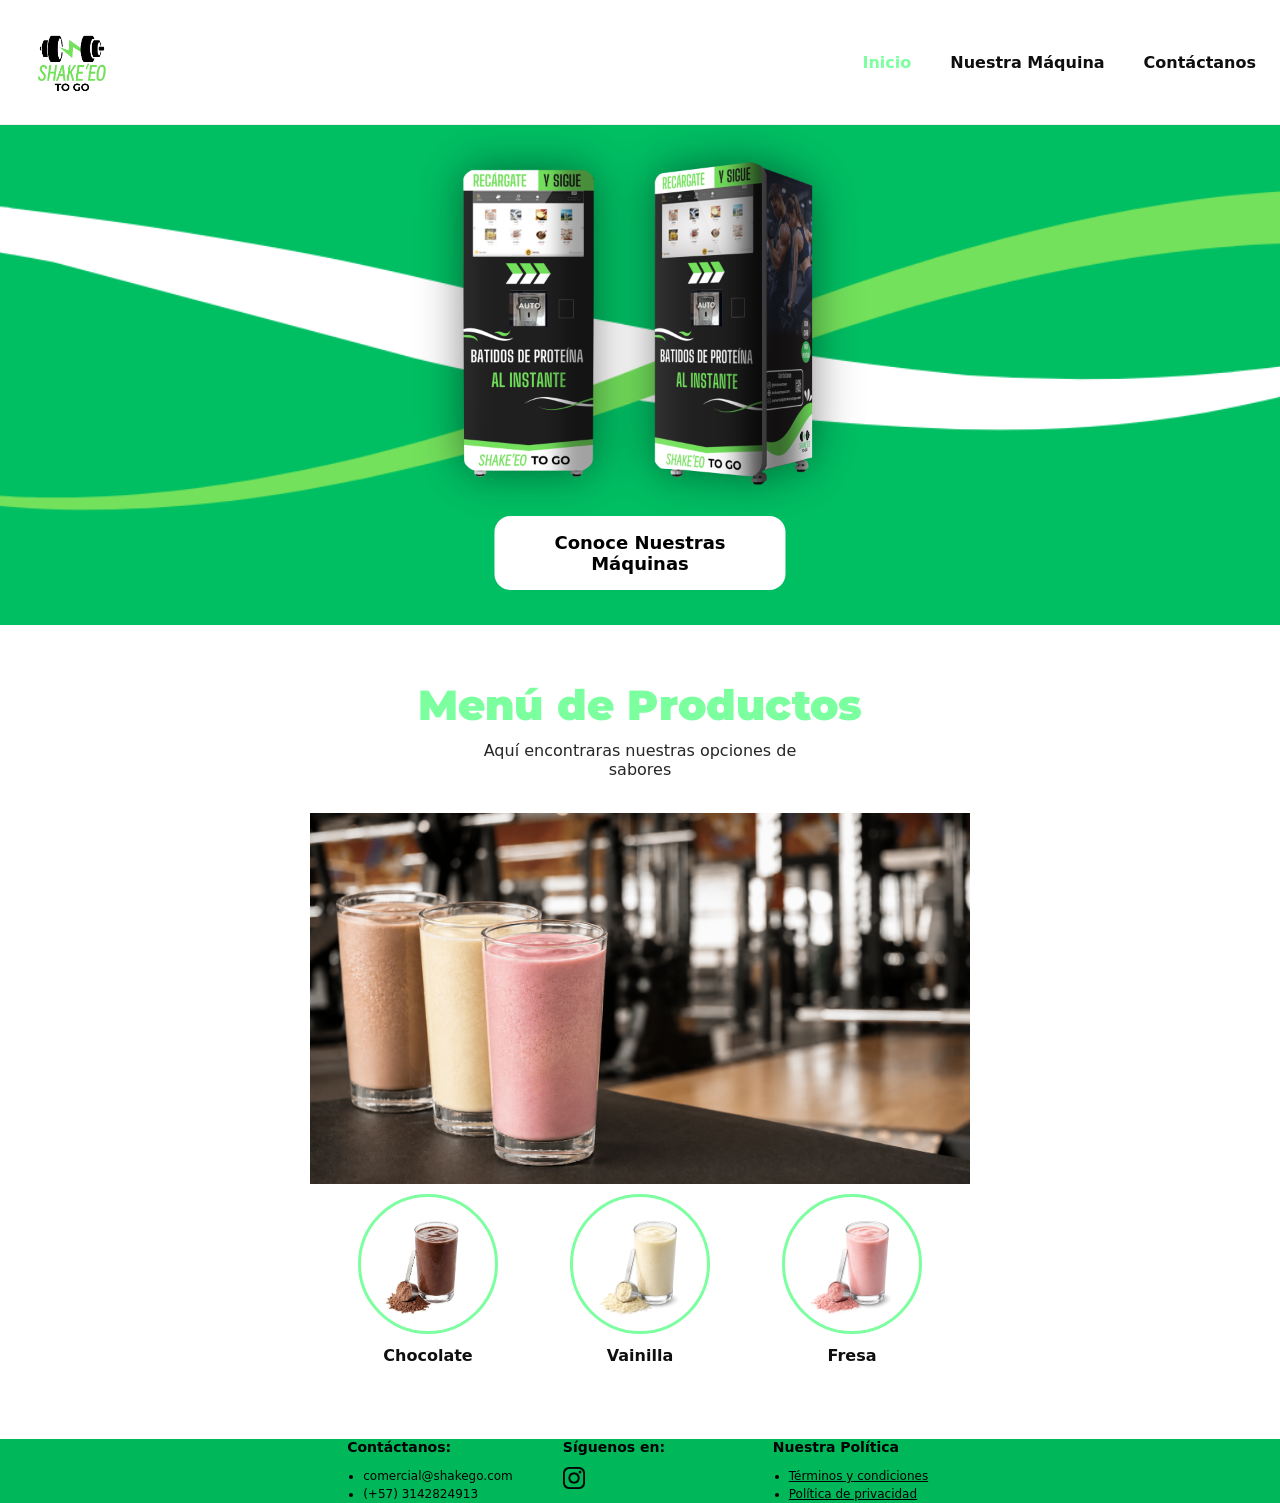
<file: index.html>
<!doctype html>
<html lang="es">
<head>
  <meta charset="utf-8" />
  <meta name="viewport" content="width=device-width,initial-scale=1" />
  <title>Shakego To Go - Inicio</title>
  <link rel="stylesheet" href="style.css" />
  <link href="https://fonts.googleapis.com/css2?family=Montserrat:ital,wght@0,400;0,700;1,400;1,700&display=swap" rel="stylesheet">
</head>

<body>
    <!-- HEADER / NAVBAR -->
    <header class="site-header">
        <nav class="nav" aria-label="Navegación principal">
          <!-- Logo izquierda -->
          <a class="brand" href="index.html" aria-label="Ir a Inicio">
            <img class="brand__logo" src="Imagenes/Logo sin fondo.png" alt="Shakego To Go" />
          </a>

          <!-- Botón menú mobile -->
          <button class="nav__toggle" type="button" aria-label="Abrir menú" aria-expanded="false">
            <span></span><span></span><span></span>
          </button>

          <!-- Links derecha -->
          <div class="nav__links" id="navLinks">
            <a class="nav__link" href="index.html" data-page="index.html">Inicio</a>
            <!-- <a class="nav__link" href="productos.html" data-page="productos.html">Nuestros Productos</a>-->
            <a class="nav__link" href="maquina.html" data-page="maquina.html">Nuestra Máquina</a>
            <a class="nav__link" href="contacto.html" data-page="contacto.html">Contáctanos</a>
          </div>
        </nav>
    </header>

    <!-- HERO VERDE -->
    <main>
      
      <section class="hero">
          <img src="Imagenes/Lineas1.png" alt="Imagen fondo" class="image-stack__back">
          <img src="Imagenes/Maquina con sombra.png" alt="Máquina Shakego" class="machine machine--left" />

          <a href="maquina.html" class="hero__button">
            Conoce Nuestras<br>Máquinas
          </a>
        </div>
      </section>

      <!-- MENÚ DE PRODUCTOS -->
      <section class="products">
        <div class="products__wrap">
          <h2 class="products__title">Menú de Productos</h2>
          <p class="products__subtitle">Aquí encontraras nuestras opciones de<br>sabores</p>

          <img src="Imagenes/Vasos.png" style="width: 60%; display: block; margin: 0 auto;">


          <div class="cards">
            <!-- Chocolate -->
            <a class="card" href="productos.html#chocolate" aria-label="Ver Chocolate">
              <div class="card__circle">
                <img src="Imagenes/Chocolate.png" alt="Chocolate" />
              </div>
              <p class="card__name">Chocolate</p>
            </a>

          
            <!-- Vainilla -->
            <a class="card" href="productos.html#vainilla" aria-label="Ver Vainilla">
              <div class="card__circle">
                <img src="Imagenes/Vainilla.png" alt="Vainilla" />
              </div>
              <p class="card__name">Vainilla</p>
            </a>

            <!-- Aire -->
            <a class="card" href="productos.html#aire" aria-label="Ver Aire">
              <div class="card__circle">
                <img src="Imagenes/Fresa.png" alt="Aire" />
              </div>
              <p class="card__name">Fresa</p>
            </a>
          </div>
        </div>
      </section>
    </main>

    <!-- FOOTER -->
    <footer class="footer">
      <div class="footer__wrap">
        <div class="footer__box">
          <h4 class="footer__title">Contáctanos:</h4>
          <ul class="footer__list">
            <li>comercial@shakego.com</li>
            <li>(+57) 3142824913</li>
          </ul>
        </div>

        <div class="footer__box">
              <h4 class="footer__title">Síguenos en:</h4>
              <div class="footer__social">
                  <a href="https://www.instagram.com/shakeeotogo?igsi=ZmMyZDB4eDF5bDE%3D" target="_blank">
                      <img src="Imagenes/Instagram Logo.png" alt="Instagram">
                  </a>
                  <!--<a href="https://facebook.com/tucuenta" target="_blank">
                    <img src="Imagenes/tiktok.png" alt="TikTok">
                </a>-->
              </div>
        </div>

        <div class="footer__box">
          <h4 class="footer__title">Nuestra Política</h4>
          <ul class="footer__list">
            <li><a href="terminosyCondiciones.html">Términos y condiciones</a></li>
            <li><a href="politicaTratamientoDeDatos.html">Política de privacidad</a></li>
          </ul>
        </div>
      </div>
    </footer>

    <script src="app.js"></script>
    <script src="menuMobile.js"></script>
</body>
</html>
</file>
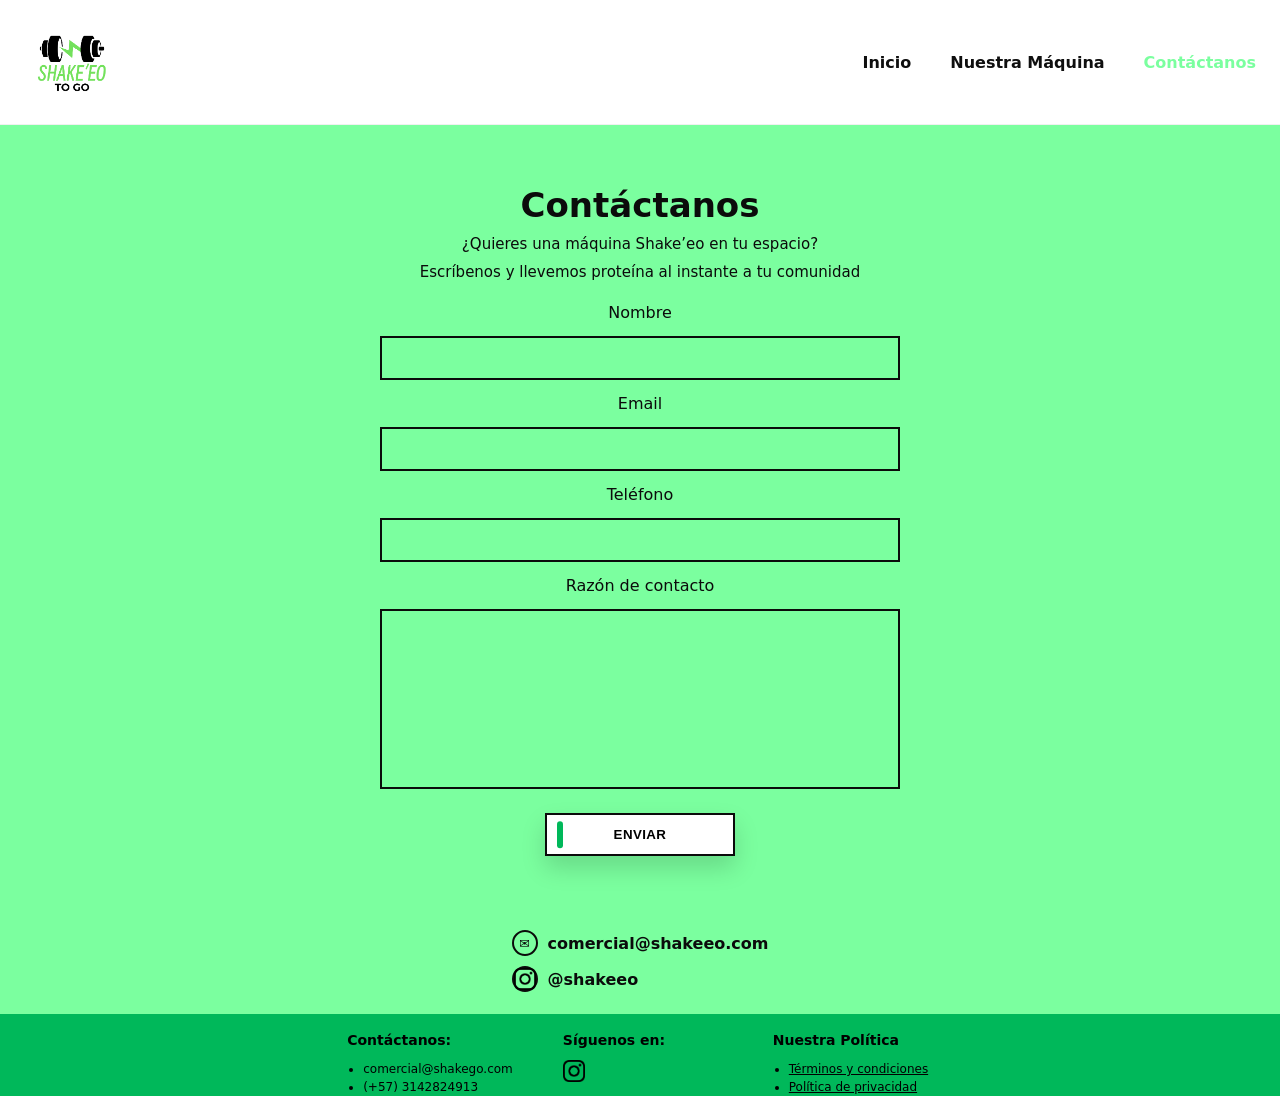
<file: contacto.html>
<!doctype html>
<html lang="es">
<head>
  <meta charset="utf-8" />
  <meta name="viewport" content="width=device-width,initial-scale=1" />
  <title>Shakego To Go - Inicio</title>
  <link rel="stylesheet" href="style.css" />
</head>

<body>
  <!-- HEADER / NAVBAR -->
  <header class="site-header">
    <nav class="nav" aria-label="Navegación principal">
      <!-- Logo izquierda -->
      <a class="brand" href="index.html" aria-label="Ir a Inicio">
        <img class="brand__logo" src="Imagenes/Logo sin fondo.png" alt="Shakego To Go" />
      </a>

      <!-- Botón menú mobile -->
      <button class="nav__toggle" type="button" aria-label="Abrir menú" aria-expanded="false">
        <span></span><span></span><span></span>
      </button>

      <!-- Links derecha -->
      <div class="nav__links" id="navLinks">
        <a class="nav__link" href="index.html" data-page="index.html">Inicio</a>
        <!-- <a class="nav__link" href="productos.html" data-page="productos.html">Nuestros Productos</a>-->
        <a class="nav__link" href="maquina.html" data-page="maquina.html">Nuestra Máquina</a>
        <a class="nav__link" href="contacto.html" data-page="contacto.html">Contáctanos</a>
      </div>
    </nav>
  </header>

  <!--Body-->

  <section class="contact">
  <div class="contact__wrap">

    <header class="contact__head">
      <h2 class="contact__title">Contáctanos</h2>
      <p class="contact__subtitle">¿Quieres una máquina Shake’eo en tu espacio?</p>
      <div class="contact__subtitle">Escríbenos y llevemos proteína al instante a tu comunidad</div>
    </header>

    <form class="contact__form" id="contactForm">

      <label class="contact__label" for="nombre">Nombre</label>
      <input
        id="nombre"
        name="nombre"
        class="contact__input"
        type="text"
        required
      />

      <label class="contact__label" for="email">Email</label>
      <input
        id="email"
        name="email"
        class="contact__input"
        type="email"
        required
      />

      <label class="contact__label" for="telefono">Teléfono</label>
      <input
        id="telefono"
        name="telefono"
        class="contact__input"
        type="tel"
      />

      <label class="contact__label" for="razon-contacto">
          Razón de contacto
      </label>

      <textarea
          id="razon-contacto"
          name="razon"
          class="contact__textarea"
          required></textarea>

      <button class="contact__btn" type="submit">
          <span class="contact__btn-pill" aria-hidden="true"></span>
          ENVIAR
      </button>

      <p id="mensaje"></p>

    </form>

    <div class="contact__info">
      <div class="contact__line">
        <span class="contact__icon" aria-hidden="true">✉</span>
        <span>comercial@shakeeo.com</span>
      </div>

      <div class="contact__line">
        <span class="contact__icon" aria-hidden="true"><img src="Imagenes/Instagram Logo.png"></span>
        <span>@shakeeo</span>
      </div>
    </div>

  </div>

  <div class="contact__bottom-bar"></div>
</section>

  <!-- FOOTER -->
  <footer class="footer">
    <div class="footer__wrap">
      <div class="footer__box">
        <h4 class="footer__title">Contáctanos:</h4>
        <ul class="footer__list">
          <li>comercial@shakego.com</li>
          <li>(+57) 3142824913</li>
        </ul>
      </div>

      <div class="footer__box">
            <h4 class="footer__title">Síguenos en:</h4>
            <div class="footer__social">
                <a href="https://www.instagram.com/shakeeotogo?igsi=ZmMyZDB4eDF5bDE%3D" target="_blank">
                    <img src="Imagenes/Instagram Logo.png" alt="Instagram">
                </a>
                <!--<a href="https://facebook.com/tucuenta" target="_blank">
                    <img src="Imagenes/tiktok.png" alt="TikTok">
                </a>-->
            </div>
      </div>

      <div class="footer__box">
        <h4 class="footer__title">Nuestra Política</h4>
        <ul class="footer__list">
          <li><a href="terminosyCondiciones.html">Términos y condiciones</a></li>
          <li><a href="politicaTratamientoDeDatos.html">Política de privacidad</a></li>
        </ul>
      </div>
    </div>
  </footer>

  <script src="app.js"></script>
  <script src="menuMobile.js"></script>
  <script>
const formulario = document.getElementById("contactForm");
const mensaje = document.getElementById("mensaje");

formulario.addEventListener("submit", async function(event) {

    event.preventDefault();

    mensaje.textContent = "Enviando...";

    const datos = new FormData(formulario);

    try {

        await fetch(
            "https://script.google.com/macros/s/AKfycbyUFiw7gD3dyQ8ORqrgdOTLZtAbuKnGfqcsebIMC-g5jNfqAO3tt4wi5BFiVAzacp8T/exec",
            {
                method: "POST",
                body: datos,
                mode: "no-cors"
            }
        );

        mensaje.textContent =
            "¡Gracias! Hemos recibido tu solicitud.";

        formulario.reset();

    } catch (error) {

        console.error(error);

        mensaje.textContent =
            "No fue posible enviar el formulario. Inténtalo nuevamente.";

    }

});
</script>
  </body>
</html>
</file>
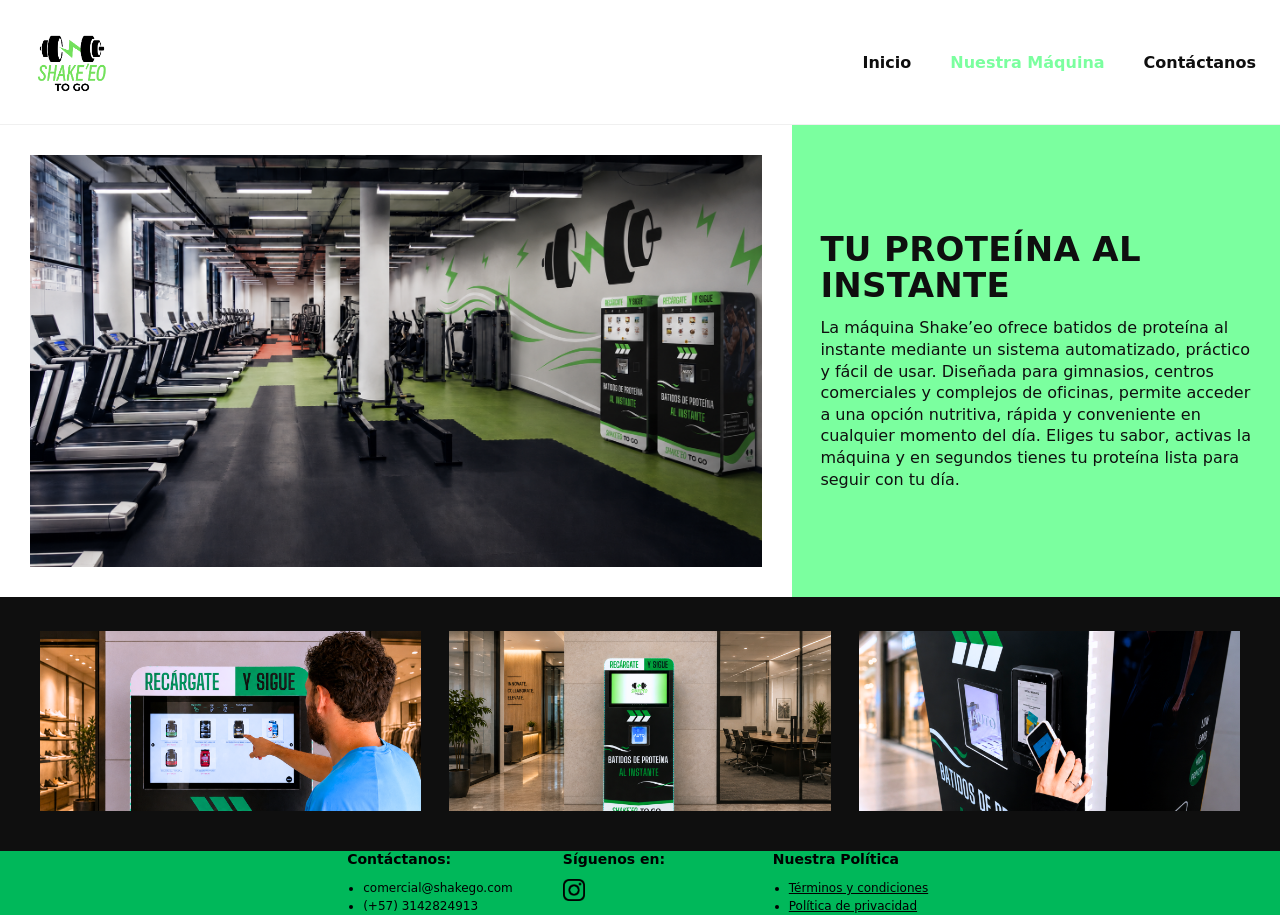
<file: maquina.html>
<!doctype html>
<html lang="es">
<head>
  <meta charset="utf-8" />
  <meta name="viewport" content="width=device-width,initial-scale=1" />
  <title>Shakego To Go - Inicio</title>
  <link rel="stylesheet" href="style.css" />
</head>

<body>
  <!-- HEADER / NAVBAR -->
  <header class="site-header">
    <nav class="nav" aria-label="Navegación principal">
      <!-- Logo izquierda -->
      <a class="brand" href="index.html" aria-label="Ir a Inicio">
        <img class="brand__logo" src="Imagenes/Logo sin fondo.png" alt="Shakego To Go" />
      </a>

      <!-- Botón menú mobile -->
      <button class="nav__toggle" type="button" aria-label="Abrir menú" aria-expanded="false">
        <span></span><span></span><span></span>
      </button>

      <!-- Links derecha -->
      <div class="nav__links" id="navLinks">
        <a class="nav__link" href="index.html" data-page="index.html">Inicio</a>
        <!-- <a class="nav__link" href="productos.html" data-page="productos.html">Nuestros Productos</a>-->
        <a class="nav__link" href="maquina.html" data-page="maquina.html">Nuestra Máquina</a>
        <a class="nav__link" href="contacto.html" data-page="contacto.html">Contáctanos</a>
      </div>
    </nav>
  </header>

  <!-- body -->

  <!-- ===== SECCIÓN SUPERIOR ===== -->
  <section class="top">
    <div class="top__wrap">

      <!-- IZQUIERDA: VIDEO -->
      <div class="top__media">
        <!-- Opción A: video local -->
        <!--<video class="top__video" controls poster="assets/poster.jpg">
          <source src="assets/video.mp4" type="video/mp4" />
          Tu navegador no soporta video.
        </video>
        -->
        <img class="top_video" src="Imagenes/Gym.png">

        <!-- Opción B: YouTube (si lo prefieres, reemplaza el video de arriba por esto)
        <div class="top__iframe">
          <iframe
            src="https://www.youtube.com/embed/VIDEO_ID"
            title="Video"
            frameborder="0"
            allow="accelerometer; autoplay; clipboard-write; encrypted-media; gyroscope; picture-in-picture"
            allowfullscreen></iframe>
        </div>
        -->
      </div>

      <!-- DERECHA: PANEL VERDE -->
      <aside class="top__panel">
        <h1 class="panel__title">TU PROTEÍNA AL<br>INSTANTE</h1>
        <p class="panel__desc">La máquina Shake’eo ofrece batidos de proteína al instante mediante un sistema automatizado, práctico y fácil de usar. Diseñada para gimnasios, centros comerciales y complejos de oficinas, permite acceder a una opción nutritiva, rápida y conveniente en cualquier momento del día. Eliges tu sabor, activas la máquina y en segundos tienes tu proteína lista para seguir con tu día.</p>

        <!--<ul class="panel__list">
          <li>—</li>
          <li>—</li>
          <li>—</li>
          <li>—</li>
        </ul>-->
      </aside>

    </div>
  </section>

  <!-- ===== FRANJA NEGRA INFERIOR ===== -->
  <section class="gallery">
    <div class="gallery__wrap">
      <img class="gallery__img" src="Imagenes/Comprando.png" alt="Imagen 1">
      <img class="gallery__img" src="Imagenes/Pasillo.png" alt="Imagen 2">
      <img class="gallery__img" src="Imagenes/Pagando.png" alt="Imagen 3">
    </div>
    
  </section>


  

  <!-- FOOTER -->
  <!-- FOOTER -->
  <footer class="footer">
    <div class="footer__wrap">
      <div class="footer__box">
        <h4 class="footer__title">Contáctanos:</h4>
        <ul class="footer__list">
          <li>comercial@shakego.com</li>
          <li>(+57) 3142824913</li>
        </ul>
      </div>

      <div class="footer__box">
            <h4 class="footer__title">Síguenos en:</h4>
            <div class="footer__social">
                <a href="https://www.instagram.com/shakeeotogo?igsi=ZmMyZDB4eDF5bDE%3D" target="_blank">
                    <img src="Imagenes/Instagram Logo.png" alt="Instagram">
                </a>
                <!--<a href="https://facebook.com/tucuenta" target="_blank">
                    <img src="Imagenes/tiktok.png" alt="TikTok">
                </a>-->
            </div>
      </div>

      <div class="footer__box">
        <h4 class="footer__title">Nuestra Política</h4>
        <ul class="footer__list">
          <li><a href="terminosyCondiciones.html">Términos y condiciones</a></li>
          <li><a href="politicaTratamientoDeDatos.html">Política de privacidad</a></li>
        </ul>
      </div>
    </div>
  </footer>

  <script src="app.js"></script>
  <script src="menuMobile.js"></script>
</body>
</html>
</file>
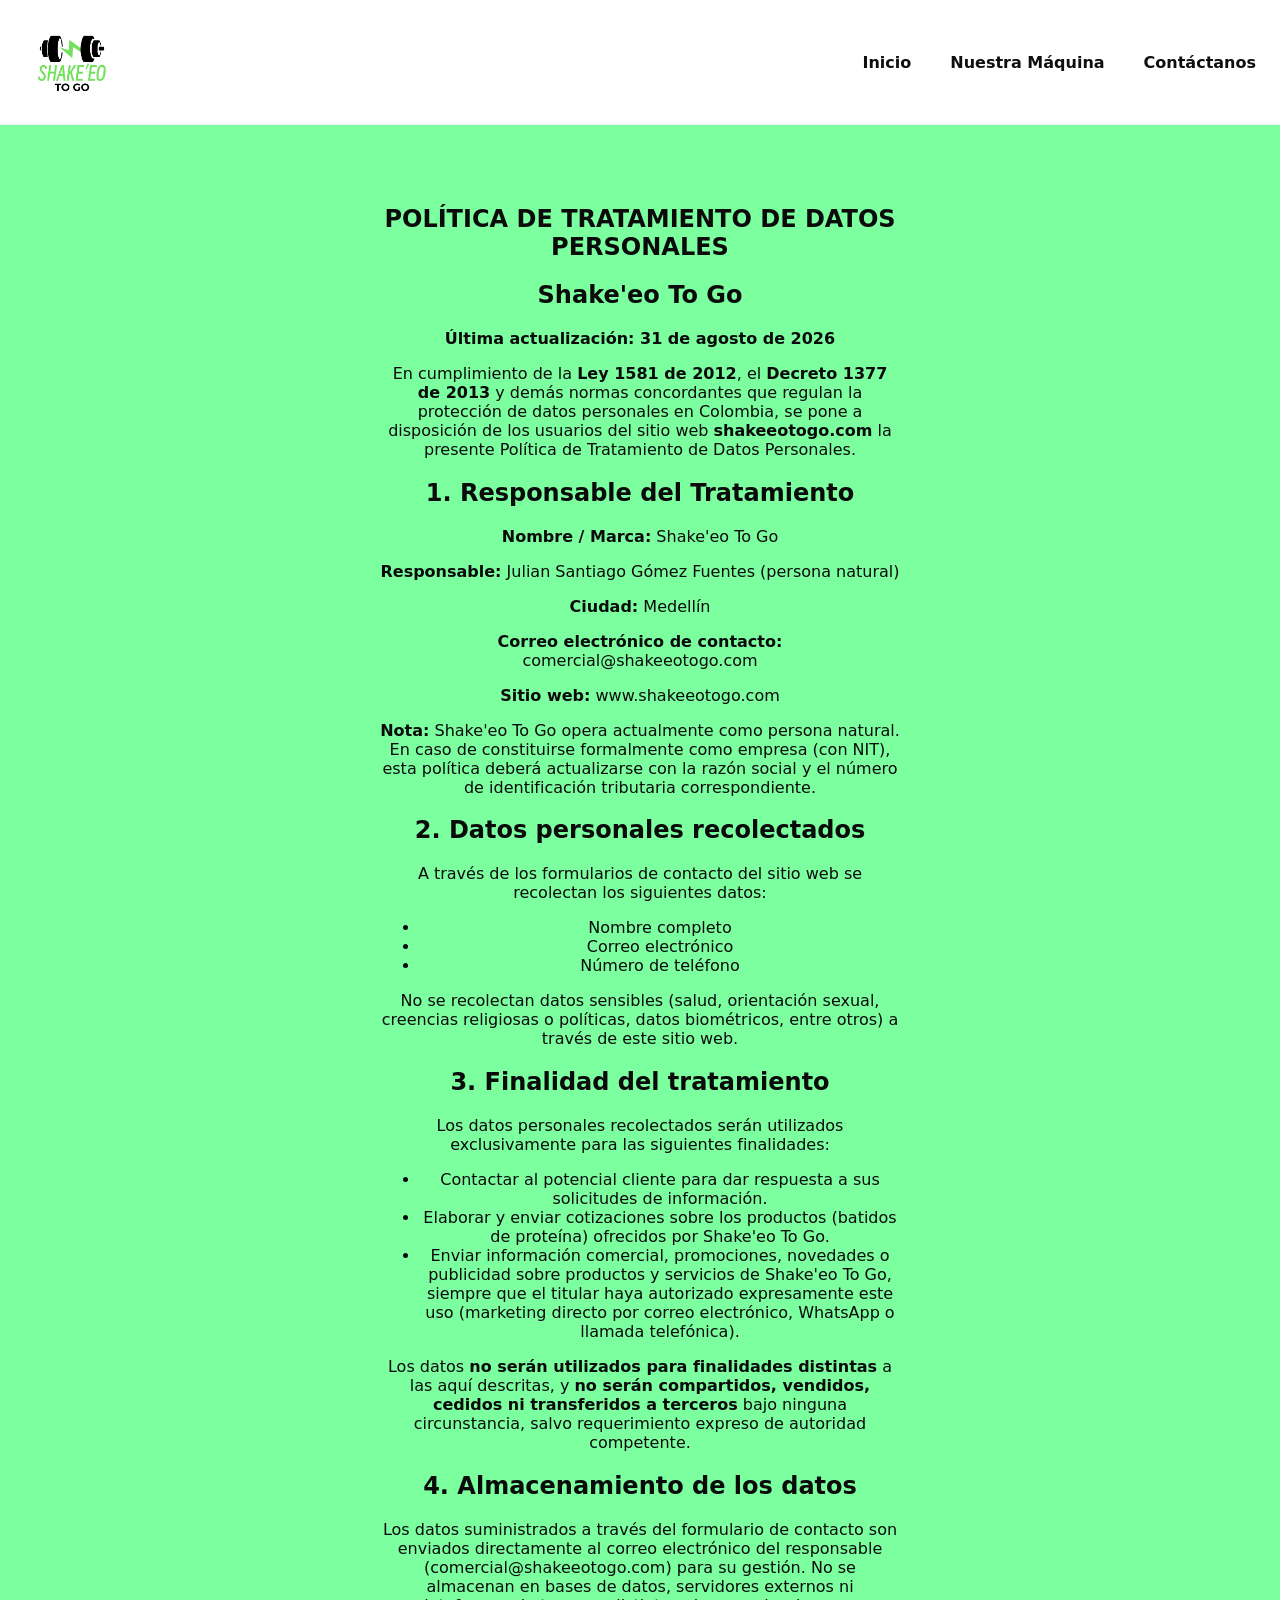
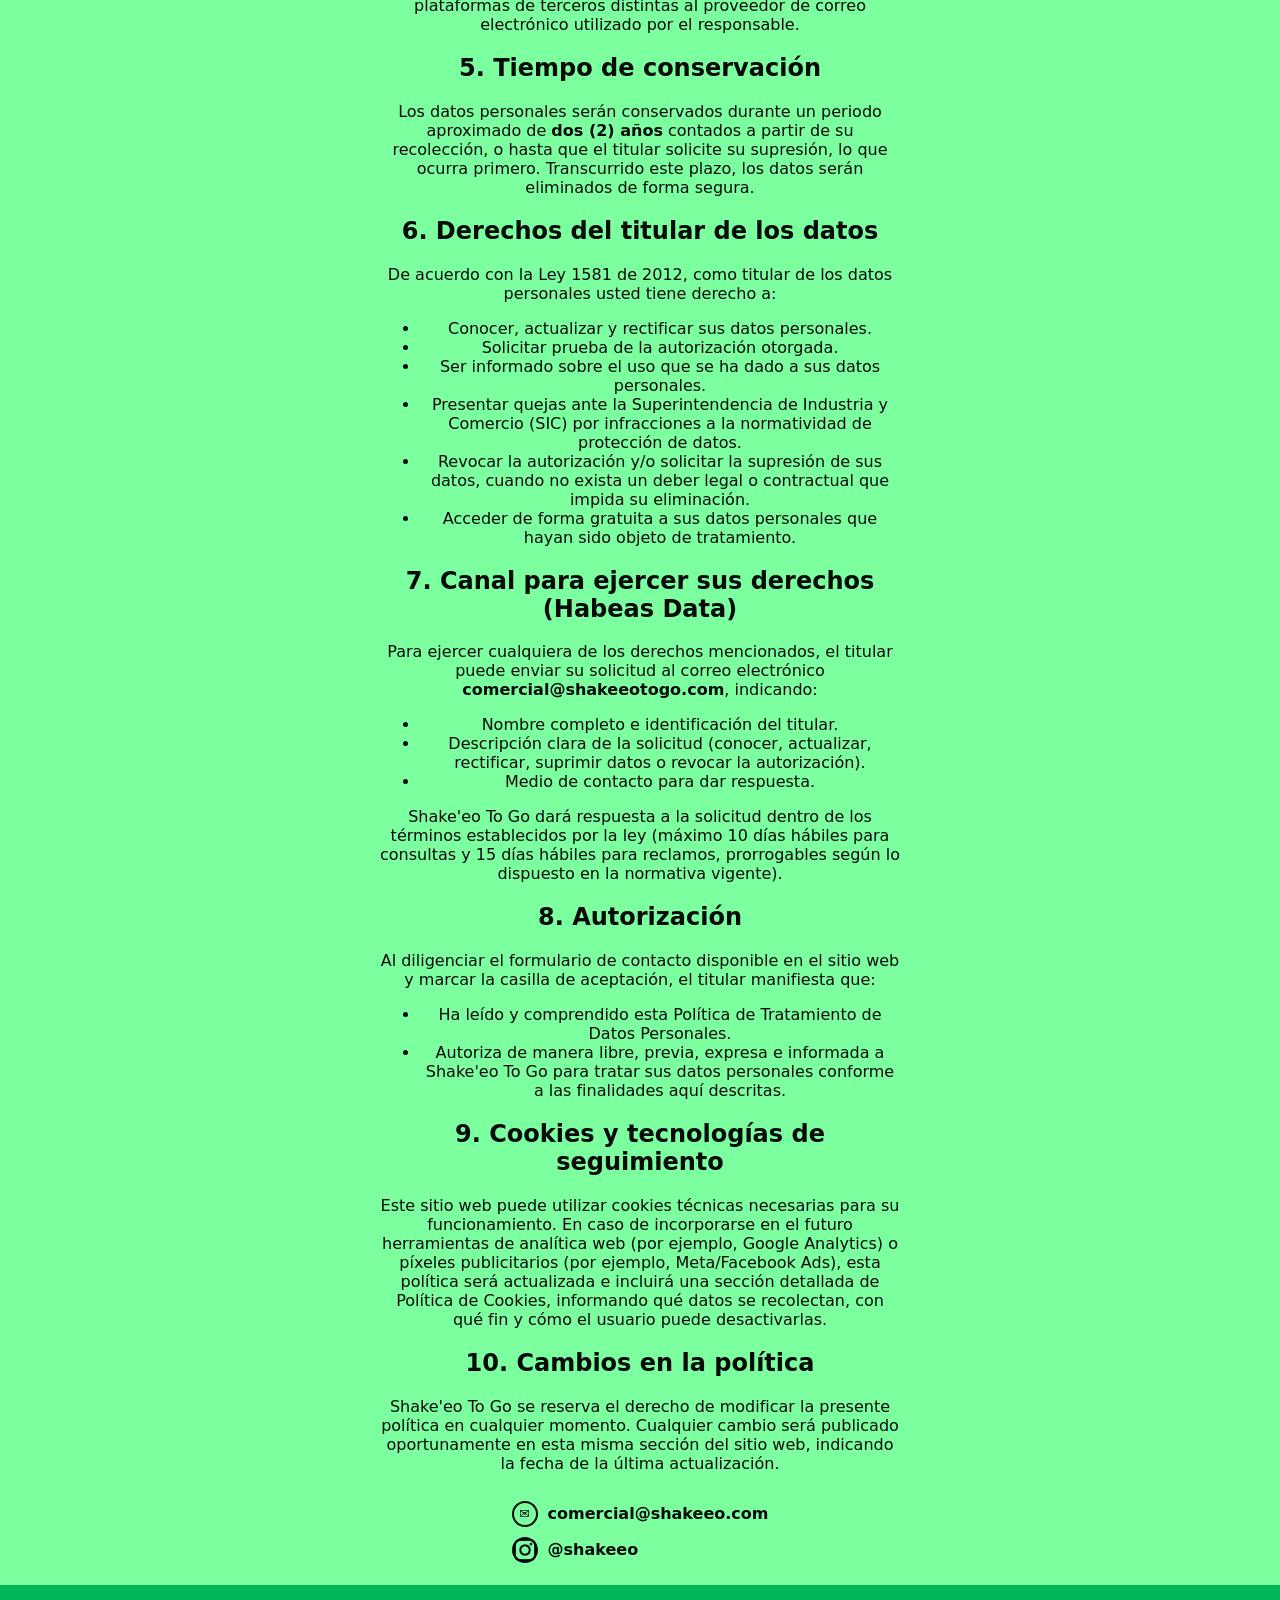
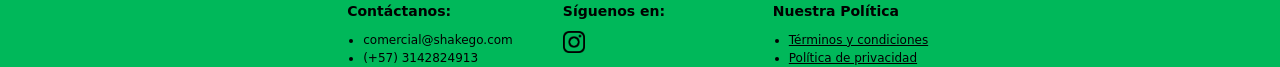
<file: politicaTratamientoDeDatos.html>
<!doctype html>
<html lang="es">
<head>
  <meta charset="utf-8" />
  <meta name="viewport" content="width=device-width,initial-scale=1" />
  <title>Shakego To Go - Inicio</title>
  <link rel="stylesheet" href="style.css" />
</head>

<body>
  <!-- HEADER / NAVBAR -->
  <header class="site-header">
    <nav class="nav" aria-label="Navegación principal">
      <!-- Logo izquierda -->
      <a class="brand" href="index.html" aria-label="Ir a Inicio">
        <img class="brand__logo" src="Imagenes/Logo sin fondo.png" alt="Shakego To Go" />
      </a>

      <!-- Botón menú mobile -->
      <button class="nav__toggle" type="button" aria-label="Abrir menú" aria-expanded="false">
        <span></span><span></span><span></span>
      </button>

      <!-- Links derecha -->
      <div class="nav__links" id="navLinks">
        <a class="nav__link" href="index.html" data-page="index.html">Inicio</a>
        <!-- <a class="nav__link" href="productos.html" data-page="productos.html">Nuestros Productos</a>-->
        <a class="nav__link" href="maquina.html" data-page="maquina.html">Nuestra Máquina</a>
        <a class="nav__link" href="contacto.html" data-page="contacto.html">Contáctanos</a>
      </div>
    </nav>
  </header>

  <!--Body-->

  <section class="contact">
    <div class="contact__wrap">

        <h1>POLÍTICA DE TRATAMIENTO DE DATOS PERSONALES</h1>

        <h2>Shake'eo To Go</h2>

        <p><strong>Última actualización: 31 de agosto de 2026</strong></p>

        <p>
        En cumplimiento de la <strong>Ley 1581 de 2012</strong>, el
        <strong>Decreto 1377 de 2013</strong> y demás normas concordantes que regulan
        la protección de datos personales en Colombia, se pone a disposición de los
        usuarios del sitio web <strong>shakeeotogo.com</strong> la presente Política
        de Tratamiento de Datos Personales.
        </p>

        <h2>1. Responsable del Tratamiento</h2>

        <p><strong>Nombre / Marca:</strong> Shake'eo To Go</p>

        <p><strong>Responsable:</strong> Julian Santiago Gómez Fuentes (persona natural)</p>

        <p><strong>Ciudad:</strong> Medellín</p>

        <p><strong>Correo electrónico de contacto:</strong> comercial@shakeeotogo.com</p>

        <p><strong>Sitio web:</strong> www.shakeeotogo.com</p>

        <p>
        <strong>Nota:</strong> Shake'eo To Go opera actualmente como persona natural.
        En caso de constituirse formalmente como empresa (con NIT), esta política
        deberá actualizarse con la razón social y el número de identificación
        tributaria correspondiente.
        </p>

        <h2>2. Datos personales recolectados</h2>

        <p>
        A través de los formularios de contacto del sitio web se recolectan los
        siguientes datos:
        </p>

        <ul>
        <li>Nombre completo</li>
        <li>Correo electrónico</li>
        <li>Número de teléfono</li>
        </ul>

        <p>
        No se recolectan datos sensibles (salud, orientación sexual, creencias
        religiosas o políticas, datos biométricos, entre otros) a través de este
        sitio web.
        </p>

        <h2>3. Finalidad del tratamiento</h2>

        <p>
        Los datos personales recolectados serán utilizados exclusivamente para las
        siguientes finalidades:
        </p>

        <ul>
        <li>
            Contactar al potencial cliente para dar respuesta a sus solicitudes de
            información.
        </li>
        <li>
            Elaborar y enviar cotizaciones sobre los productos (batidos de proteína)
            ofrecidos por Shake'eo To Go.
        </li>
        <li>
            Enviar información comercial, promociones, novedades o publicidad sobre
            productos y servicios de Shake'eo To Go, siempre que el titular haya
            autorizado expresamente este uso (marketing directo por correo electrónico,
            WhatsApp o llamada telefónica).
        </li>
        </ul>

        <p>
        Los datos <strong>no serán utilizados para finalidades distintas</strong> a
        las aquí descritas, y <strong>no serán compartidos, vendidos, cedidos ni
        transferidos a terceros</strong> bajo ninguna circunstancia, salvo
        requerimiento expreso de autoridad competente.
        </p>

        <h2>4. Almacenamiento de los datos</h2>

        <p>
        Los datos suministrados a través del formulario de contacto son enviados
        directamente al correo electrónico del responsable
        (comercial@shakeeotogo.com) para su gestión. No se almacenan en bases de
        datos, servidores externos ni plataformas de terceros distintas al proveedor
        de correo electrónico utilizado por el responsable.
        </p>

        <h2>5. Tiempo de conservación</h2>

        <p>
        Los datos personales serán conservados durante un periodo aproximado de
        <strong>dos (2) años</strong> contados a partir de su recolección, o hasta que
        el titular solicite su supresión, lo que ocurra primero. Transcurrido este
        plazo, los datos serán eliminados de forma segura.
        </p>

        <h2>6. Derechos del titular de los datos</h2>

        <p>
        De acuerdo con la Ley 1581 de 2012, como titular de los datos personales
        usted tiene derecho a:
        </p>

        <ul>
        <li>Conocer, actualizar y rectificar sus datos personales.</li>
        <li>Solicitar prueba de la autorización otorgada.</li>
        <li>
            Ser informado sobre el uso que se ha dado a sus datos personales.
        </li>
        <li>
            Presentar quejas ante la Superintendencia de Industria y Comercio (SIC) por
            infracciones a la normatividad de protección de datos.
        </li>
        <li>
            Revocar la autorización y/o solicitar la supresión de sus datos, cuando no
            exista un deber legal o contractual que impida su eliminación.
        </li>
        <li>
            Acceder de forma gratuita a sus datos personales que hayan sido objeto de
            tratamiento.
        </li>
        </ul>

        <h2>7. Canal para ejercer sus derechos (Habeas Data)</h2>

        <p>
        Para ejercer cualquiera de los derechos mencionados, el titular puede enviar
        su solicitud al correo electrónico
        <strong>comercial@shakeeotogo.com</strong>, indicando:
        </p>

        <ul>
        <li>Nombre completo e identificación del titular.</li>
        <li>
            Descripción clara de la solicitud (conocer, actualizar, rectificar,
            suprimir datos o revocar la autorización).
        </li>
        <li>Medio de contacto para dar respuesta.</li>
        </ul>

        <p>
        Shake'eo To Go dará respuesta a la solicitud dentro de los términos
        establecidos por la ley (máximo 10 días hábiles para consultas y 15 días
        hábiles para reclamos, prorrogables según lo dispuesto en la normativa
        vigente).
        </p>

        <h2>8. Autorización</h2>

        <p>
        Al diligenciar el formulario de contacto disponible en el sitio web y marcar
        la casilla de aceptación, el titular manifiesta que:
        </p>

        <ul>
        <li>
            Ha leído y comprendido esta Política de Tratamiento de Datos Personales.
        </li>
        <li>
            Autoriza de manera libre, previa, expresa e informada a Shake'eo To Go para
            tratar sus datos personales conforme a las finalidades aquí descritas.
        </li>
        </ul>

        <h2>9. Cookies y tecnologías de seguimiento</h2>

        <p>
        Este sitio web puede utilizar cookies técnicas necesarias para su
        funcionamiento. En caso de incorporarse en el futuro herramientas de
        analítica web (por ejemplo, Google Analytics) o píxeles publicitarios (por
        ejemplo, Meta/Facebook Ads), esta política será actualizada e incluirá una
        sección detallada de Política de Cookies, informando qué datos se recolectan,
        con qué fin y cómo el usuario puede desactivarlas.
        </p>

        <h2>10. Cambios en la política</h2>

        <p>
          Shake'eo To Go se reserva el derecho de modificar la presente política en cualquier momento.
          Cualquier cambio será publicado oportunamente en esta misma sección del sitio web, indicando la fecha de la última actualización.
        </p>
    

        <div class="contact__info">
            <div class="contact__line">
                <span class="contact__icon" aria-hidden="true">✉</span>
                <span>comercial@shakeeo.com</span>
            </div>

            <div class="contact__line">
                <span class="contact__icon" aria-hidden="true"><img src="Imagenes/Instagram Logo.png"></span>
                <span>@shakeeo</span>
            </div>
        </div>

    </div>

  <div class="contact__bottom-bar"></div>
</section>

  <!-- FOOTER -->
  <footer class="footer">
    <div class="footer__wrap">
      <div class="footer__box">
        <h4 class="footer__title">Contáctanos:</h4>
        <ul class="footer__list">
          <li>comercial@shakego.com</li>
          <li>(+57) 3142824913</li>
        </ul>
      </div>

      <div class="footer__box">
            <h4 class="footer__title">Síguenos en:</h4>
            <div class="footer__social">
                <a href="https://www.instagram.com/shakeeotogo?igsi=ZmMyZDB4eDF5bDE%3D" target="_blank">
                    <img src="Imagenes/Instagram Logo.png" alt="Instagram">
                </a>
                <!--<a href="https://facebook.com/tucuenta" target="_blank">
                    <img src="Imagenes/tiktok.png" alt="TikTok">
                </a>-->
            </div>
      </div>

      <div class="footer__box">
        <h4 class="footer__title">Nuestra Política</h4>
        <ul class="footer__list">
          <li><a href="terminosyCondiciones.html">Términos y condiciones</a></li>
          <li><a href="politicaTratamientoDeDatos.html">Política de privacidad</a></li>
        </ul>
      </div>
    </div>
  </footer>

  </body>
</html>
</file>
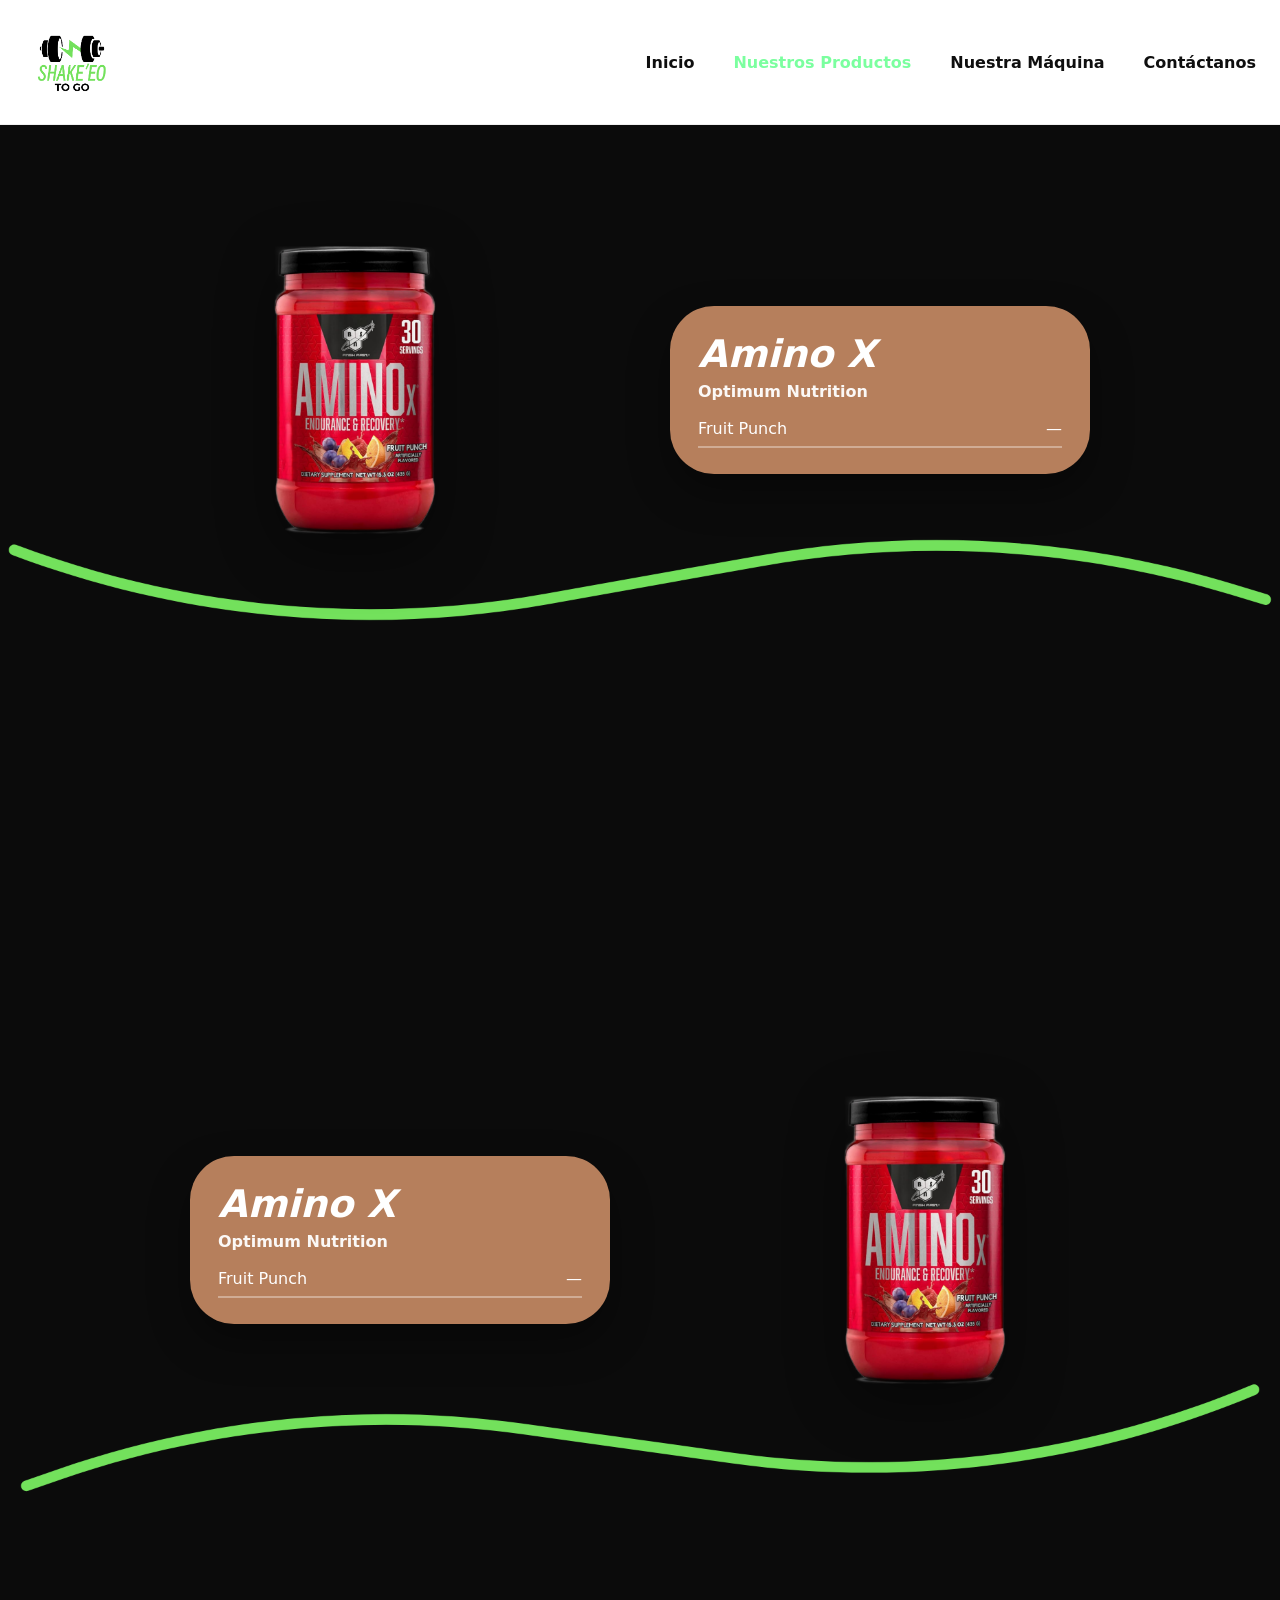
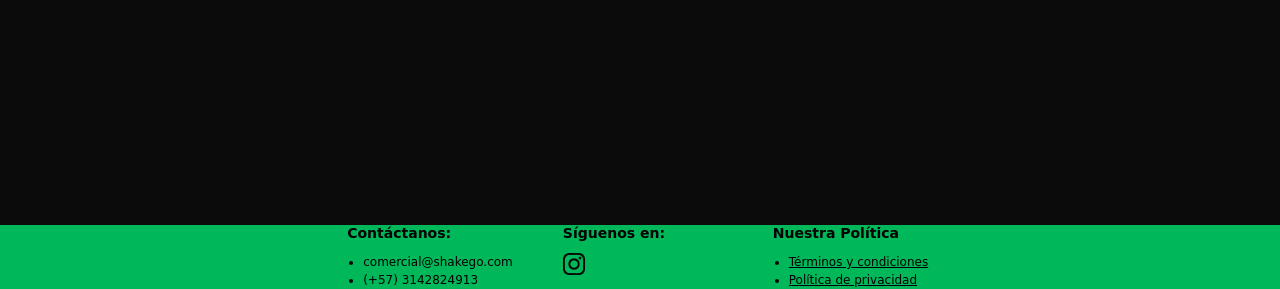
<file: productos.html>
<!doctype html>
<html lang="es">
<head>
  <meta charset="utf-8" />
  <meta name="viewport" content="width=device-width,initial-scale=1" />
  <title>Shakego To Go - Inicio</title>
  <link rel="stylesheet" href="style.css" />
  <link href="https://fonts.googleapis.com/css2?family=Montserrat:ital,wght@0,400;0,700;1,400;1,700&display=swap" rel="stylesheet">
</head>


<body>
  <!-- HEADER / NAVBAR -->
    <header class="site-header">
        <nav class="nav" aria-label="Navegación principal">
          <!-- Logo izquierda -->
          <a class="brand" href="index.html" aria-label="Ir a Inicio">
            <img class="brand__logo" src="Imagenes/Logo sin fondo.png" alt="Shakego To Go" />
          </a>

          <!-- Botón menú mobile -->
          <button class="nav__toggle" type="button" aria-label="Abrir menú" aria-expanded="false">
            <span></span><span></span><span></span>
          </button>

          <!-- Links derecha -->
          <div class="nav__links" id="navLinks">
            <a class="nav__link" href="index.html" data-page="index.html">Inicio</a>
            <a class="nav__link" href="productos.html" data-page="productos.html">Nuestros Productos</a>
            <a class="nav__link" href="maquina.html" data-page="maquina.html">Nuestra Máquina</a>
            <a class="nav__link" href="contacto.html" data-page="contacto.html">Contáctanos</a>
          </div>
        </nav>
    </header>

  <main>
    <div class="menu-page">
      <!-- Bloque 1 -->
      <div class="menu-block">
        <div class="menu-block__inner">
          <div class="drink-container">
            <img 
                class="drink drink--left" 
                src="Imagenes/Amino.png" 
                data-original="Imagenes/Amino.png"
                data-hover="Imagenes/Amino2.png"
                alt="Chocolate bebida 1"
            />
            <span class="click-text">Haz click</span>
          </div>

          <div class="nutrition-card nutrition-card--brown">
            <h3 class="nutrition-card__title">Amino X</h3>
            <p class="nutrition-card__subtitle">Optimum Nutrition</p>

            <ul class="nutrition-list">
              <li><span>Fruit Punch</span><span>—</span></li>
            
            </ul>
          </div>
        </div>
        
      </div>
      <img src="Imagenes/Lineas3.png" alt="Linea" class="product-detail__line product-detail__line--top">
      
      <!-- Bloque 2 -->

      <div class="menu-block">
        <div class="menu-block__inner">
          

          <div class="nutrition-card nutrition-card--brown">
            <h3 class="nutrition-card__title">Amino X</h3>
            <p class="nutrition-card__subtitle">Optimum Nutrition</p>

            <ul class="nutrition-list">
              <li><span>Fruit Punch</span><span>—</span></li>
            
            </ul>
          </div>

          <div class="drink-container">
            <img 
                class="drink drink--left" 
                src="Imagenes/Amino.png" 
                data-original="Imagenes/Amino.png"
                data-hover="Imagenes/Amino2.png"
                alt="Chocolate bebida 1"
            />
            <span class="click-text">Haz click</span>
          </div>
        </div>
        
      </div>
      <img src="Imagenes/Lineas2.png" alt="Linea" class="product-detail__line product-detail__line--top">


    </div>
  </main>

  <!-- FOOTER -->
  <footer class="footer">
    <div class="footer__wrap">
      <div class="footer__box">
        <h4 class="footer__title">Contáctanos:</h4>
        <ul class="footer__list">
          <li>comercial@shakego.com</li>
          <li>(+57) 3142824913</li>
        </ul>
      </div>

      <div class="footer__box">
            <h4 class="footer__title">Síguenos en:</h4>
            <div class="footer__social">
                <a href="https://www.instagram.com/shakeeotogo?igsi=ZmMyZDB4eDF5bDE%3D" target="_blank">
                    <img src="Imagenes/Instagram Logo.png" alt="Instagram">
                </a>
                <!--<a href="https://facebook.com/tucuenta" target="_blank">
                    <img src="Imagenes/tiktok.png" alt="TikTok">
                </a>-->
            </div>
      </div>

      <div class="footer__box">
        <h4 class="footer__title">Nuestra Política</h4>
        <ul class="footer__list">
          <li><a href="terminosyCondiciones.html">Términos y condiciones</a></li>
          <li><a href="politicaTratamientoDeDatos.html">Política de privacidad</a></li>
        </ul>
      </div>
    </div>
    </footer>

    <script src="app.js"></script>
    <script src="dynamicsImages.js"></script>
    <script src="menuMobile.js"></script>
  </body>
</html>
</file>
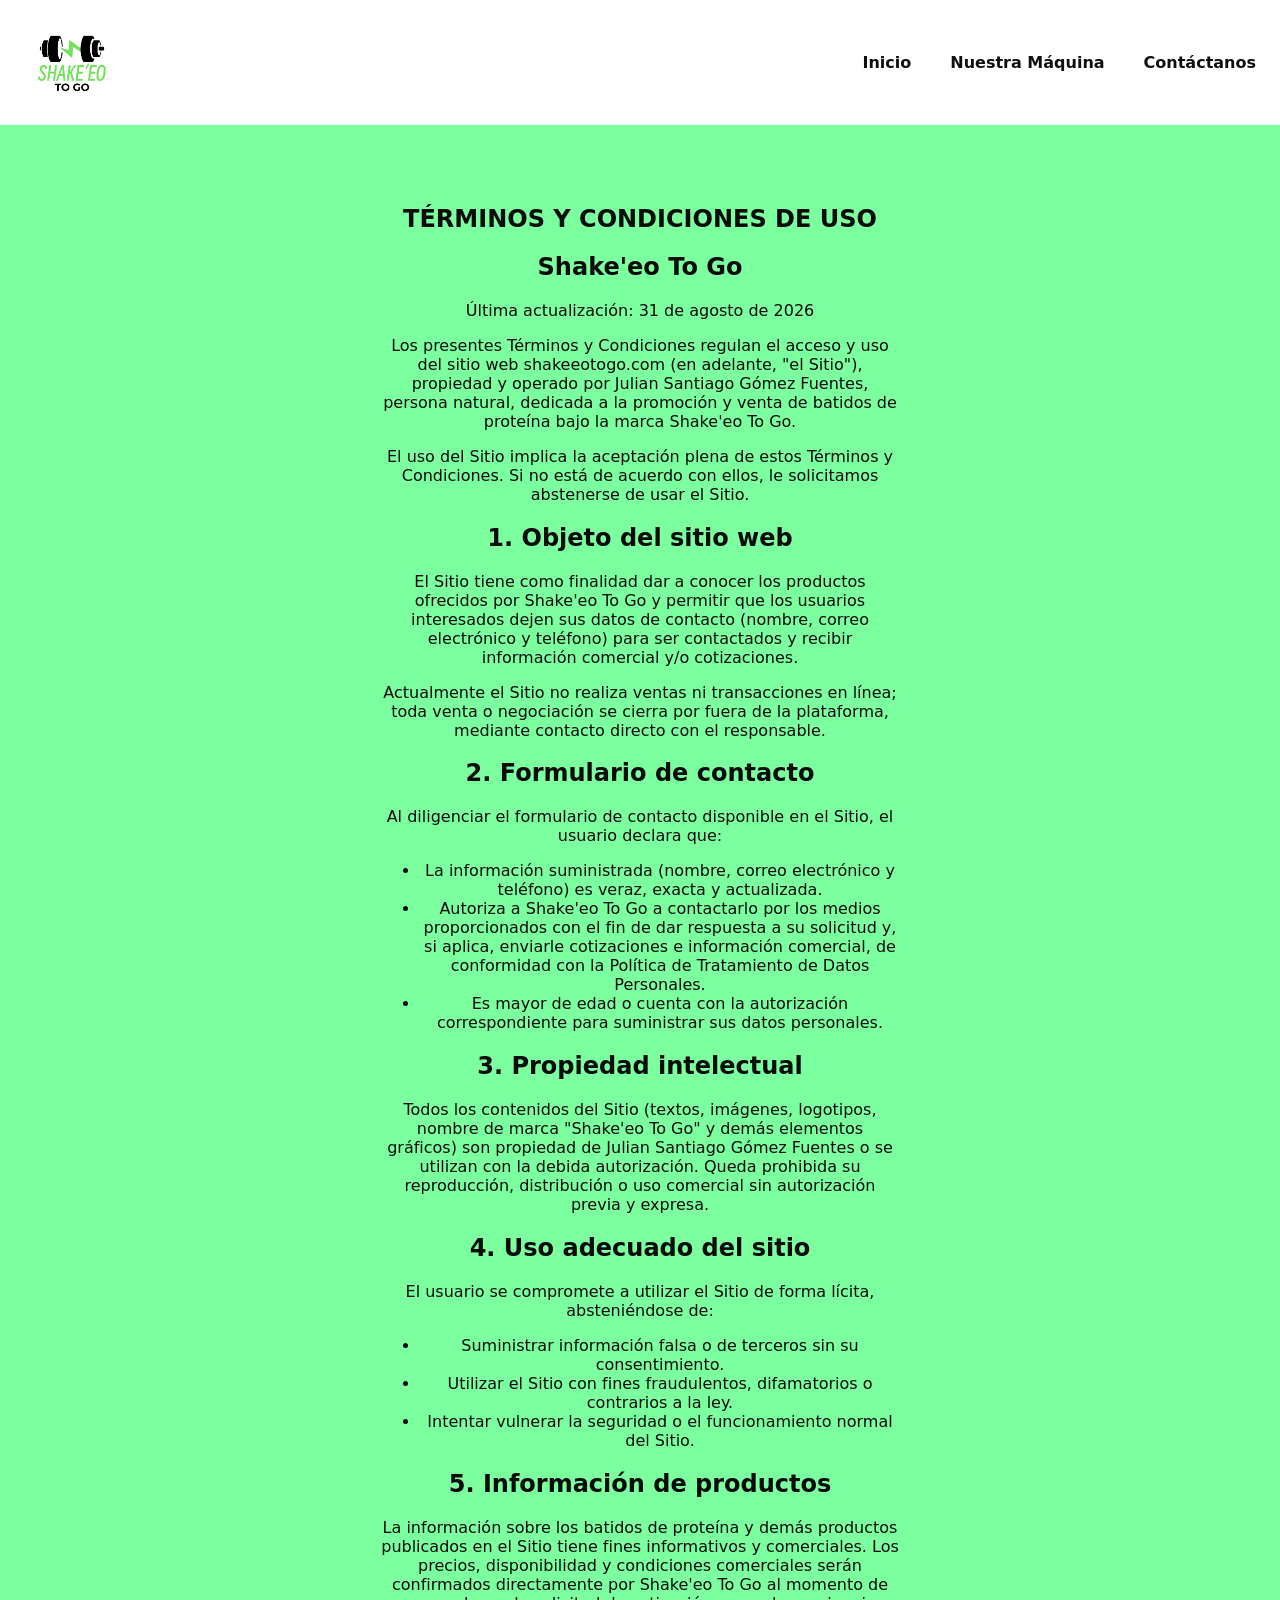
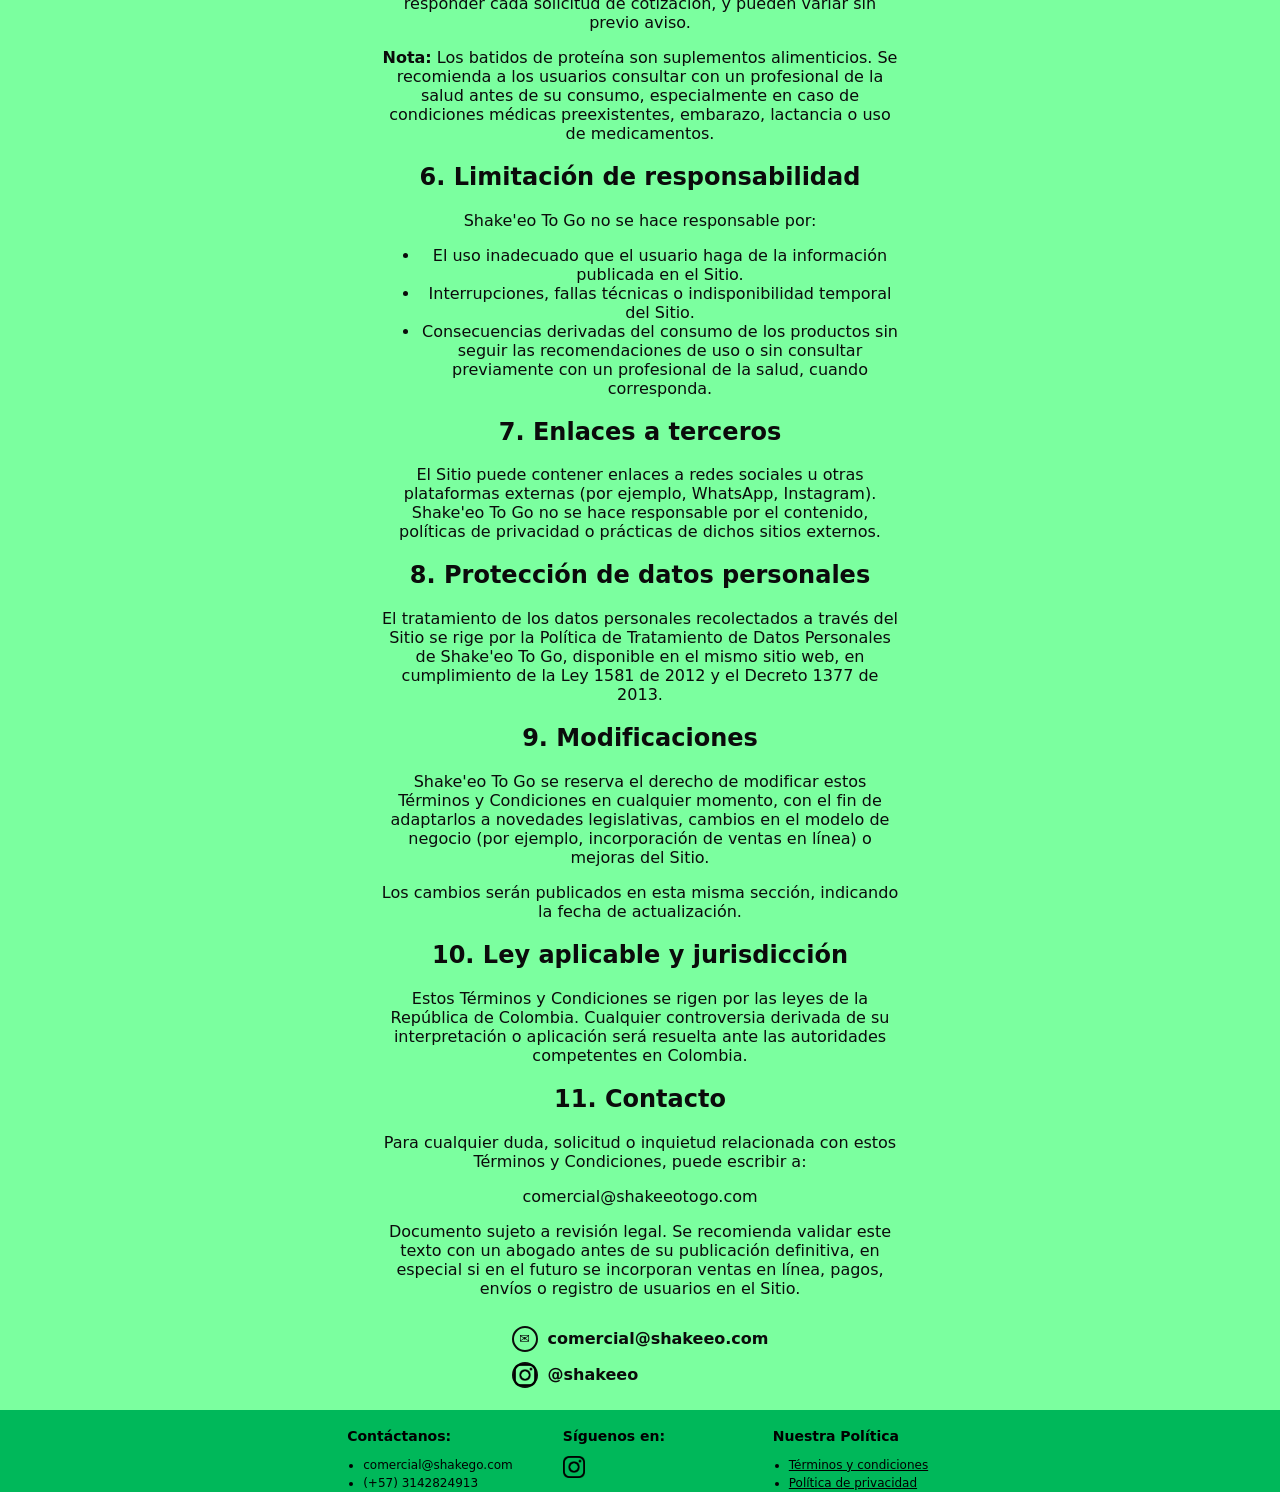
<file: terminosyCondiciones.html>
<!doctype html>
<html lang="es">
<head>
  <meta charset="utf-8" />
  <meta name="viewport" content="width=device-width,initial-scale=1" />
  <title>Shakego To Go - Inicio</title>
  <link rel="stylesheet" href="style.css" />
</head>

<body>
  <!-- HEADER / NAVBAR -->
  <header class="site-header">
    <nav class="nav" aria-label="Navegación principal">
      <!-- Logo izquierda -->
      <a class="brand" href="index.html" aria-label="Ir a Inicio">
        <img class="brand__logo" src="Imagenes/Logo sin fondo.png" alt="Shakego To Go" />
      </a>

      <!-- Botón menú mobile -->
      <button class="nav__toggle" type="button" aria-label="Abrir menú" aria-expanded="false">
        <span></span><span></span><span></span>
      </button>

      <!-- Links derecha -->
      <div class="nav__links" id="navLinks">
        <a class="nav__link" href="index.html" data-page="index.html">Inicio</a>
        <!-- <a class="nav__link" href="productos.html" data-page="productos.html">Nuestros Productos</a>-->
        <a class="nav__link" href="maquina.html" data-page="maquina.html">Nuestra Máquina</a>
        <a class="nav__link" href="contacto.html" data-page="contacto.html">Contáctanos</a>
      </div>
    </nav>
  </header>

  <!--Body-->

  <section class="contact">
    <div class="contact__wrap">

        <h1>TÉRMINOS Y CONDICIONES DE USO</h1>

        <h2>Shake'eo To Go</h2>

        <p>Última actualización: 31 de agosto de 2026</p>

        <p>
            Los presentes Términos y Condiciones regulan el acceso y uso del sitio web
            shakeeotogo.com (en adelante, "el Sitio"), propiedad y operado por
            Julian Santiago Gómez Fuentes, persona natural, dedicada a la promoción y
            venta de batidos de proteína bajo la marca Shake'eo To Go.
        </p>

        <p>
            El uso del Sitio implica la aceptación plena de estos Términos y Condiciones.
            Si no está de acuerdo con ellos, le solicitamos abstenerse de usar el Sitio.
        </p>

        <h2>1. Objeto del sitio web</h2>

        <p>
            El Sitio tiene como finalidad dar a conocer los productos ofrecidos por
            Shake'eo To Go y permitir que los usuarios interesados dejen sus datos de
            contacto (nombre, correo electrónico y teléfono) para ser contactados y
            recibir información comercial y/o cotizaciones.
        </p>

        <p>
            Actualmente el Sitio no realiza ventas ni transacciones en línea; toda
            venta o negociación se cierra por fuera de la plataforma, mediante contacto
            directo con el responsable.
        </p>

        <h2>2. Formulario de contacto</h2>

        <p>
            Al diligenciar el formulario de contacto disponible en el Sitio, el usuario declara que:
        </p>

        <ul>
            <li>
                La información suministrada (nombre, correo electrónico y teléfono)
                es veraz, exacta y actualizada.
            </li>

            <li>
                Autoriza a Shake'eo To Go a contactarlo por los medios proporcionados
                con el fin de dar respuesta a su solicitud y, si aplica, enviarle
                cotizaciones e información comercial, de conformidad con la Política de
                Tratamiento de Datos Personales.
            </li>

            <li>
                Es mayor de edad o cuenta con la autorización correspondiente para
                suministrar sus datos personales.
            </li>
        </ul>

        <h2>3. Propiedad intelectual</h2>

        <p>
            Todos los contenidos del Sitio (textos, imágenes, logotipos, nombre de
            marca "Shake'eo To Go" y demás elementos gráficos) son propiedad de
            Julian Santiago Gómez Fuentes o se utilizan con la debida autorización.
            Queda prohibida su reproducción, distribución o uso comercial sin
            autorización previa y expresa.
        </p>

        <h2>4. Uso adecuado del sitio</h2>

        <p>
            El usuario se compromete a utilizar el Sitio de forma lícita, absteniéndose de:
        </p>

        <ul>
            <li>
                Suministrar información falsa o de terceros sin su consentimiento.
            </li>

            <li>
                Utilizar el Sitio con fines fraudulentos, difamatorios o contrarios a la ley.
            </li>

            <li>
                Intentar vulnerar la seguridad o el funcionamiento normal del Sitio.
            </li>
        </ul>

        <h2>5. Información de productos</h2>

        <p>
            La información sobre los batidos de proteína y demás productos publicados
            en el Sitio tiene fines informativos y comerciales. Los precios, disponibilidad
            y condiciones comerciales serán confirmados directamente por Shake'eo To Go
            al momento de responder cada solicitud de cotización, y pueden variar sin
            previo aviso.
        </p>

        <p>
            <strong>Nota:</strong> Los batidos de proteína son suplementos alimenticios.
            Se recomienda a los usuarios consultar con un profesional de la salud antes
            de su consumo, especialmente en caso de condiciones médicas preexistentes,
            embarazo, lactancia o uso de medicamentos.
        </p>

        <h2>6. Limitación de responsabilidad</h2>

        <p>
            Shake'eo To Go no se hace responsable por:
        </p>

        <ul>
            <li>
                El uso inadecuado que el usuario haga de la información publicada en el Sitio.
            </li>

            <li>
                Interrupciones, fallas técnicas o indisponibilidad temporal del Sitio.
            </li>

            <li>
                Consecuencias derivadas del consumo de los productos sin seguir las
                recomendaciones de uso o sin consultar previamente con un profesional
                de la salud, cuando corresponda.
            </li>
        </ul>

        <h2>7. Enlaces a terceros</h2>

        <p>
            El Sitio puede contener enlaces a redes sociales u otras plataformas externas
            (por ejemplo, WhatsApp, Instagram). Shake'eo To Go no se hace responsable por
            el contenido, políticas de privacidad o prácticas de dichos sitios externos.
        </p>

        <h2>8. Protección de datos personales</h2>

        <p>
            El tratamiento de los datos personales recolectados a través del Sitio se
            rige por la Política de Tratamiento de Datos Personales de Shake'eo To Go,
            disponible en el mismo sitio web, en cumplimiento de la Ley 1581 de 2012
            y el Decreto 1377 de 2013.
        </p>

        <h2>9. Modificaciones</h2>

        <p>
            Shake'eo To Go se reserva el derecho de modificar estos Términos y Condiciones
            en cualquier momento, con el fin de adaptarlos a novedades legislativas,
            cambios en el modelo de negocio (por ejemplo, incorporación de ventas en línea)
            o mejoras del Sitio.
        </p>

        <p>
            Los cambios serán publicados en esta misma sección, indicando la fecha de actualización.
        </p>

        <h2>10. Ley aplicable y jurisdicción</h2>

        <p>
            Estos Términos y Condiciones se rigen por las leyes de la República de Colombia.
            Cualquier controversia derivada de su interpretación o aplicación será resuelta
            ante las autoridades competentes en Colombia.
        </p>

        <h2>11. Contacto</h2>

        <p>
            Para cualquier duda, solicitud o inquietud relacionada con estos Términos y
            Condiciones, puede escribir a:
        </p>

        <p>
            comercial@shakeeotogo.com
        </p>

        <p>
            Documento sujeto a revisión legal. Se recomienda validar este texto con un
            abogado antes de su publicación definitiva, en especial si en el futuro se
            incorporan ventas en línea, pagos, envíos o registro de usuarios en el Sitio.
        </p>

    

        <div class="contact__info">
            <div class="contact__line">
                <span class="contact__icon" aria-hidden="true">✉</span>
                <span>comercial@shakeeo.com</span>
            </div>

            <div class="contact__line">
                <span class="contact__icon" aria-hidden="true"><img src="Imagenes/Instagram Logo.png"></span>
                <span>@shakeeo</span>
            </div>
        </div>

    </div>

  <div class="contact__bottom-bar"></div>
</section>

  <!-- FOOTER -->
  <footer class="footer">
    <div class="footer__wrap">
      <div class="footer__box">
        <h4 class="footer__title">Contáctanos:</h4>
        <ul class="footer__list">
          <li>comercial@shakego.com</li>
          <li>(+57) 3142824913</li>
        </ul>
      </div>

      <div class="footer__box">
            <h4 class="footer__title">Síguenos en:</h4>
            <div class="footer__social">
                <a href="https://www.instagram.com/shakeeotogo?igsi=ZmMyZDB4eDF5bDE%3D" target="_blank">
                    <img src="Imagenes/Instagram Logo.png" alt="Instagram">
                </a>
                <!--<a href="https://facebook.com/tucuenta" target="_blank">
                    <img src="Imagenes/tiktok.png" alt="TikTok">
                </a>-->
            </div>
      </div>

      <div class="footer__box">
        <h4 class="footer__title">Nuestra Política</h4>
        <ul class="footer__list">
          <li><a href="terminosyCondiciones.html">Términos y condiciones</a></li>
          <li><a href="politicaTratamientoDeDatos.html">Política de privacidad</a></li>
        </ul>
      </div>
    </div>
  </footer>

  </body>
</html>
</file>
<file: style.css>
/* ====== Variables ====== */
:root{
  --green: #00B85A;       /* deep green */
  --green-2:#7BFF9F;      /* shakego green */
  --black:#0f0f0f;
  --white:#ffffff;
  --soft:#F3F2EE;         /* “soft cream” */
  --shadow: 0 12px 30px rgba(0,0,0,.15);
  --radius: 999px;
  --max: 1200px;
  --font: system-ui, -apple-system, Segoe UI, Roboto, Arial, sans-serif;
}

*{ box-sizing:border-box; }
html, body{
  margin: 0;
  padding: 0;
  width: 100%;
  font-family: var(--font);
  color: var(--black);
  background: #fff;
  overflow-x: hidden; /* evita scroll lateral por cosas grandes */
}
img{ max-width:100%; display:block; }
a{ color:inherit; }


/* ====== NAVBAR ====== */
.site-header{
  position: sticky;
  top:0;
  z-index: 1000;
  background: var(--white);
  border-bottom: 1px solid rgba(0,0,0,.06);
}


.nav{
  width: 100%;              /* ocupa todo el ancho */
  max-width: none;          /* quita el límite */
  margin: 0;                /* quita centrado */
  padding: 12px 22px;
  display:flex;
  align-items:center;
  justify-content: space-between;
  gap: 16px;
  position: relative;
}

.brand{
  display:flex;
  align-items:center;
  text-decoration:none;
}

.brand__logo{
  margin-left: 0px;
  height: 100px;
  width:auto;
}

.nav__links{
  display:flex;
  align-items:center;
  gap: 35px;
}

.nav__link{
  text-decoration:none;
  font-weight: 600;
  font-size: 16px;
  padding: 6px 2px;
  transition: opacity .2s ease, color .2s ease;
  white-space: nowrap;
}

.nav__link:hover{ opacity:.75; }

.nav__link.active{
  color: var(--green-2); /* el activo en verde */
}

/* botón mobile */
.nav__toggle{
  display:none;
  width: 44px;
  height: 40px;
  border: none;
  background: none;
  cursor:pointer;
  border-radius: 10px;
  padding: 8px;
}
.nav__toggle span{
  display:block;
  height: 2px;
  background:#111;
  margin: 7px 8px;
  border-radius: 2px;
}

/* ====== HERO ====== */
.hero{
  background-color: #00bf63;
  height: 500px;
  overflow: hidden;
  position: relative;
}



.image-stack__back {
  position: absolute;
  max-width: none;
  width: 2300px;
  height: auto;
  top: 45%;
  left: 43%;
  transform: translate(-50%, -50%);
  z-index: 1;
}



.machine--left{ 
  position: absolute;
  width: 500px;
  height: auto;
  top: 40%;
  left: 50%;
  transform: translate(-50%, -50%);
  z-index: 2;
}


/* Botón “Conoce Nuestras Máquinas” */
.hero__button {
  position: absolute;
  bottom: 35px;
  left: 50%;
  transform: translateX(-50%);
  background-color: #ffffff;
  color: #000000;
  text-decoration: none;
  font-weight: 700;
  text-align: center;
  padding: 16px 60px;
  border-radius: 16px;
  font-size: 18px;
  z-index: 3;
}

/* ====== PRODUCTS SECTION ====== */
.products{
  background: var(--white);
  padding: 54px 22px 64px;
}

.products__wrap{
  width: min(100% - 40px, 1100px);
  margin: 0 auto;
  max-width: var(--max);
  text-align:center;
}

.products__title{
  margin: 0 0 10px;
  font-family: 'Montserrat', sans-serif;
  font-size: 42px;
  letter-spacing: .2px;
  color: var(--green-2);
  font-weight: 900;
}

.products__subtitle{
  margin: 0 0 34px;
  opacity:.9;
}

.cards{
  display:flex;
  justify-content:center;
  gap: 56px;
  flex-wrap: wrap;
}

.card{
  text-decoration:none;
  display:flex;
  flex-direction: column;
  align-items:center;
  gap: 12px;
  padding: 10px 8px;
}

.card__circle{
  width: 140px;
  height: 140px;
  border-radius: 999px;
  border: 3px solid var(--green-2);
  display:grid;
  place-items:center;
  overflow:hidden;
  background: #fff;
}

.card__circle img{
  width: 92%;
  height: 92%;
  object-fit: contain;
}

.card__name{
  margin: 0;
  font-weight: 800;
}

.footer{
  width: 100%;
  background: var(--green);
  display: flex;
  justify-content: center;   /* centra el bloque completo */
}

.footer__wrap{
  width: min(100% - 40px, 1100px);
  margin: 0 auto;
  display: flex;
  justify-content: center;
  align-items: flex-start;
  gap: 50px;                 /* 👈 espacio entre columnas (ajústalo si quieres más juntas) */               /* evita que se estire al 100% */
  text-align: left;
  color: #000;
}

/* columnas */
.footer__box{
  display: flex;
  flex-direction: column;
  gap: 6px;
  min-width: 160px;
}

/* títulos */
.footer__title{
  font-weight: 800;
  font-size: 14px;
  margin: 0 0 6px 0;
}

/* listas */
.footer__list{
  margin: 0;
  padding-left: 16px;
  font-size: 12px;
  line-height: 1.5;
}

/* redes sociales */
.footer__social{
  display: flex;
  gap: 15px;                /* espacio entre IG y FB */
  align-items: center;
}

/* imágenes redes */
.footer__social img{
  width: 22px;              /* tamaño de los iconos */
  height: auto;
  cursor: pointer;
  transition: transform 0.2s ease;
}

.footer__social img:hover{
  transform: scale(1.1);
}


/* Nuestros productos */

/* ====== PÁGINA MENÚ (estilo imagen) ====== */
.menu-page{
  background: #0b0b0b;            /* pure black */
}

/* Cada bloque (fila) */
.menu-block{
  position: relative;
  overflow: hidden;
}

.menu-block2{
  position: relative;
  overflow: hidden;
  margin: -100px auto 0;
}

/* Contenido centrado */
.menu-block__inner{
  max-width: 1100px;
  margin: 0 auto;
  display: flex;
  padding: 100px;
  align-items: center;
  justify-content: space-between;
  gap: 34px;
  position: relative;
  z-index: 2;
}

/* Para alternar (tarjeta izquierda / bebida derecha) */
.menu-block__inner--reverse{
  flex-direction: row;
}

/* Bebidas */
.drink{
  width: 330px;
  height: auto;
  filter: drop-shadow(0 18px 30px rgba(0,0,0,.45));
  transition: transform 0.3s ease, opacity 0.3s ease;
}

.drink-container {
    position: relative;
    display: inline-block;
    cursor: pointer;
    transition: margin-bottom 0.3s ease;
}

.click-text {
    position: absolute;
    top: 50%;
    left: 50%;
    transform: translate(-50%, -50%);

    color: white;
    font-size: 20px;
    font-weight: bold;

    opacity: 0;
    transition: opacity 0.3s ease;
    pointer-events: none;
}

.drink-container:hover .drink {
    transform: scale(1.08);
    opacity: 0.55;
}

.drink-container:hover .click-text {
    opacity: 1;
}

.drink-container.is-active .drink {
    transform: scale(1.8);
    z-index: 10;
    position: relative;
}


.menu-block:has(.drink-container.is-active) + .product-detail__line--top {
    transform: translateY(250px);
}

.product-detail__line--top {
    transition: transform 0.3s ease;
}
/* Tarjetas */
.nutrition-card {
  width: 420px;
  max-width: 42vw;
  border-radius: 44px;
  padding: 26px 28px;
  box-shadow: 0 18px 40px rgba(0,0,0,.35);
  box-sizing: border-box;
}

/* Variantes de color (como imagen) */
.nutrition-card--brown{ background: #b67f5c; color: #fff; }

/* Texto tarjeta */
.nutrition-card__title{
  margin: 0 0 6px;
  font-size: 38px;
  font-style: italic;
  font-weight: 700;
}

.nutrition-card__subtitle{
  margin: 0 0 18px;
  font-weight: 700;
  opacity: .95;
}

/* Línea de arriba */
.product-detail__line--top {
    position: relative;
    display: block;
    width: 100%;
    max-width: 1300px;
    height: auto;
    margin: -400px auto 0;
    z-index: 1;
}

/* Línea de abajo */


/* Lista nutricional */
.nutrition-list{
  list-style: none;
  margin: 0;
  padding: 0;
  display: grid;
  gap: 10px;
}

.nutrition-list li{
  display: flex;
  align-items: center;
  justify-content: space-between;
  padding-bottom: 8px;
  border-bottom: 2px solid rgba(255,255,255,.35);
}

/* para tarjetas claras, borde más oscuro */
.nutrition-card--cream .nutrition-list li,



/* Nuestra maquina */

.machine-page{
  background: #fff;
}

/* ===== TOP ===== */


.top__wrap{
  margin: 0 auto;
  display: grid;
  grid-template-columns: 1.3fr 0.8fr;  /* izquierda más grande */
  gap: 0;
  box-shadow: none;
}

/* video contenedor */
.top__media{
  padding: 30px;
  background: #fff;
  display: flex;
  align-items: center;
  justify-content: center;
}

/* video local */
.top__video{
  width: 100%;
  height: 00%;
  min-height: 360px;
  max-height: 430px;
  object-fit: cover;
  border: 0;
}

/* iframe (si usas youtube) */
.top__iframe{
  width: 100%;
  aspect-ratio: 16 / 9;
}
.top__iframe iframe{
  width: 100%;
  height: 100%;
  border: 0;
}

/* panel verde */
.top__panel{
  background: var(--green-2);
  padding: 34px 28px;
  display: flex;
  flex-direction: column;
  justify-content: center;
  gap: 14px;
}

/* texto del panel */
.panel__title{
  margin: 0;
  font-size: 34px;
  line-height: 1.05;
  font-weight: 900;
  letter-spacing: 0.3px;
  text-transform: uppercase;
}

.panel__desc{
  margin: 0;
  font-size: 16px;
  line-height: 1.35;
}

.panel__list{
  margin: 8px 0 0;
  padding: 0;
  list-style: none;
  display: grid;
  gap: 10px;
  font-size: 18px;
}

/* ===== GALERÍA INFERIOR ===== */
.gallery{
  background: var(--black);
  padding: 34px 16px 0;
}

.gallery__wrap{
  max-width: var(--max);
  margin: 0 auto;
  display: flex;
  grid-template-columns: repeat(3, 1fr);
  gap: 28px;
  align-items: center;
  padding-bottom: 40px;
  box-sizing: border-box;
}

.gallery__img{
  width: 100%;
  height: 180px;
  object-fit: cover;
  border: 0;
}

/* barra verde inferior */
.gallery__bar{
  margin-top: 28px;
  height: 14px;
  background: var(--green);
}

/* ===== CONTACT ===== */
.contact{
  background: #7BFF9F; /* shakego green */
  position: relative;
  padding: 60px 16px 40px;
}

.contact__wrap{
  max-width: 520px;
  margin: 0 auto;
  text-align: center;
  color: #0b0b0b;
}

.contact__title{
  margin: 0;
  font-size: 34px;
  font-weight: 900;
}

.contact__subtitle{
  margin: 10px 0 0;
  font-size: 15px;
  font-weight: 500;
}

.contact__dash{
  margin-top: 10px;
  font-size: 18px;
  font-weight: 700;
}

/* FORM */
.contact__form{
  margin-top: 22px;
  display: grid;
  gap: 14px;
}

.contact__input,
.contact__textarea{
  width: 100%;
  border: 2px solid #0b0b0b;     /* pure black */
  background: transparent;
  color: #0b0b0b;
  padding: 12px 14px;
  font-weight: 700;
  text-align: center;
  outline: none;
}

.contact__input{
  height: 44px;
}

.contact__textarea{
  height: 180px;
  resize: none;
  padding-top: 16px;
}

/* placeholders */
.contact__input::placeholder,
.contact__textarea::placeholder{
  color: rgba(0,0,0,.85);
  font-weight: 800;
}

/* BOTÓN */
.contact__btn{
  position: relative;
  width: 190px;
  margin: 10px auto 0;
  background: #fff;              /* soft cream/white */
  border: 2px solid #0b0b0b;
  padding: 12px 16px;
  font-weight: 900;
  letter-spacing: 0.4px;
  cursor: pointer;
  box-shadow: 0 12px 24px rgba(0,0,0,.15);
}

.contact__btn-pill{
  position: absolute;
  left: 10px;
  top: 50%;
  transform: translateY(-50%);
  width: 6px;
  height: 70%;
  background: #00B85A; /* deep green */
  border-radius: 999px;
}

/* INFO abajo */
.contact__info{
  margin-top: 28px;
  display: grid;
  gap: 10px;
  justify-content: center;
}

.contact__line{
  display: flex;
  align-items: center;
  gap: 10px;
  font-weight: 700;
}

.contact__icon{
  width: 26px;
  height: 26px;
  display: grid;
  place-items: center;
  border-radius: 50%;
  border: 2px solid #0b0b0b;
  font-size: 13px;
}

/* Barra verde inferior */
.contact__bottom-bar{
  position: absolute;
  left: 0;
  right: 0;
  bottom: 0;
  height: 18px;
  background: #00B85A; /* deep green */
}

/* Responsive mobile */

/*Header*/
@media (max-width: 768px) {

  .nav {
    padding: 15px 20px;
    min-height: 70px;
  }

  /* Mostrar botón hamburguesa */
  .nav__toggle {
    display: block;
  }

  /* Ocultar menú inicialmente */
  .nav__links {
    display: none;
    position: absolute;
    top: 100%;
    left: 0;
    width: 100%;

    flex-direction: column;
    align-items: center;

    gap: 20px;

    padding: 25px 0;

    background: white;

    box-shadow: 0 4px 10px rgba(0, 0, 0, 0.08);

    z-index: 1000;
  }

  /* Menú abierto */
  .nav__links.active {
    display: flex;
  }

  .nav__link {
    font-size: 16px;
    white-space: normal;
    text-align: center;
  }

  /* Footer */

  .footer__wrap {
    display: flex;
    flex-direction: column;
    align-items: center;

    width: 100%;
    padding: 30px 20px;

    gap: 30px;
    box-sizing: border-box;
  }

  .footer__box {
    width: 100%;
    text-align: center;
  }

  .footer__title {
    margin-bottom: 12px;
  }

  .footer__list {
    padding-left: 0;
    list-style-position: inside;
  }

  .footer__social {
    justify-content: center;
  }
  /* Nuestra MAquina */
  .top__wrap {
  display: flex;
  flex-direction: column;
  width: 100%;
  }

  .top__media {
    width: 100%;
    order: 1;
  }

  .top__panel {
    width: 100%;
    order: 2;
  }

  .top__video {
    width: 100%;
    height: auto;
    display: block;
  }

  .gallery__wrap {
    grid-template-columns: 1fr;
    flex-direction: column;
  }

  .gallery__img {
    width: 100%;
  }
}
</file>
